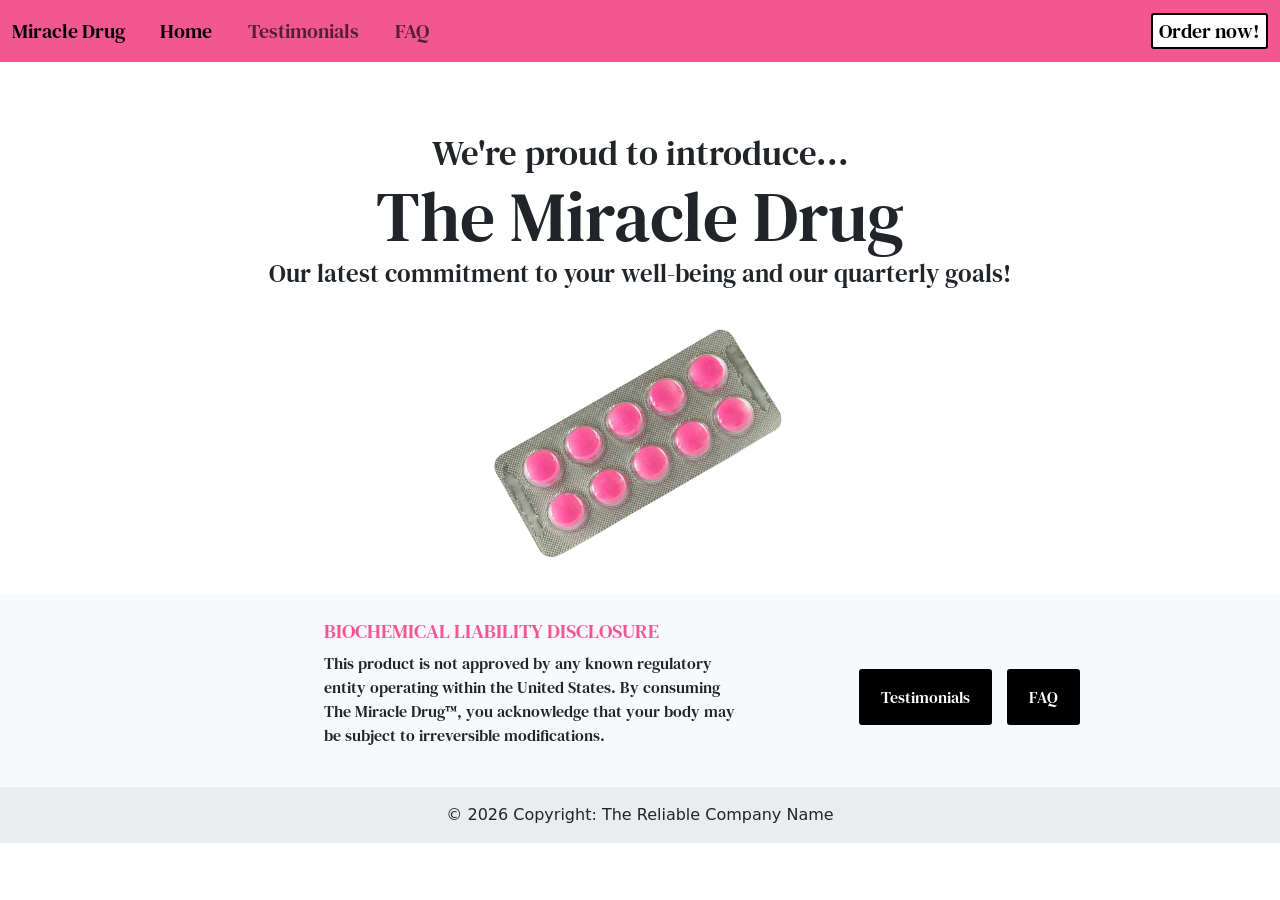
<file: index.html>
<!doctype html>
<html lang="en">
  <head>
    <meta charset="UTF-8" />
    <meta name="viewport" content="width=device-width, initial-scale=1.0" />
    <title>Miracle Drug</title>
    <meta
      name="description"
      content="Discover The Miracle Drug — the premium, board‑approved solution to life’s countless inefficiencies."
    />
    <link rel="preconnect" href="https://fonts.googleapis.com" />
    <link rel="preconnect" href="https://fonts.gstatic.com" crossorigin />
    <link
      href="https://fonts.googleapis.com/css2?family=DM+Serif+Text:ital@0;1&display=swap"
      rel="stylesheet"
    />
    <link
      href="https://cdn.jsdelivr.net/npm/bootstrap@5.3.8/dist/css/bootstrap.min.css"
      rel="stylesheet"
      integrity="sha384-sRIl4kxILFvY47J16cr9ZwB07vP4J8+LH7qKQnuqkuIAvNWLzeN8tE5YBujZqJLB"
      crossorigin="anonymous"
    />
    <script
      src="https://cdn.jsdelivr.net/npm/bootstrap@5.3.8/dist/js/bootstrap.bundle.min.js"
      integrity="sha384-FKyoEForCGlyvwx9Hj09JcYn3nv7wiPVlz7YYwJrWVcXK/BmnVDxM+D2scQbITxI"
      crossorigin="anonymous"
    ></script>
    <link rel="stylesheet" href="style.css" />
  </head>
  <body>
    <nav class="navbar navbar-expand-lg custom-navbar">
      <div class="container-fluid">
        <a class="navbar-brand" href="index.html">Miracle Drug</a>
        <button
          class="navbar-toggler"
          type="button"
          data-bs-toggle="collapse"
          data-bs-target="#navbarNav"
          aria-controls="navbarNav"
          aria-expanded="false"
          aria-label="Toggle navigation"
        >
          <span class="navbar-toggler-icon"></span>
        </button>
        <div class="collapse navbar-collapse" id="navbarNav">
          <ul class="navbar-nav">
            <li class="nav-item">
              <a class="nav-link active" aria-current="page" href="index.html"
                >Home</a
              >
            </li>
            <li class="nav-item">
              <a class="nav-link" href="testimonials.html">Testimonials</a>
            </li>
            <li class="nav-item">
              <a class="nav-link" href="faq.html">FAQ</a>
            </li>
          </ul>
          <form class="form-inline my-2 my-lg-0 ms-auto" action="purchase.html">
            <button class="order-button" type="submit">Order now!</button>
          </form>
        </div>
      </div>
    </nav>
    <h2>We're proud to introduce...</h2>
    <h1>The Miracle Drug</h1>
    <h3>Our latest commitment to your well-being and our quarterly goals!</h3>
    <img src="images/medicine-photo.png" alt="Miracle Drug pill" />
    <div class="buttons-phone">
      <a href="testimonials.html" class="button">Testimonials</a>
      <a href="faq.html" class="button">FAQ</a>
    </div>
    <footer class="bg-body-tertiary text-center text-lg-start">
      <div class="container p-4">
        <div class="row">
          <div class="col-lg-6 col-md-12 mb-4 mb-md-0">
            <h5 class="text-uppercase">Biochemical liability disclosure</h5>

            <p class="footer-text">
              This product is not approved by any known regulatory entity
              operating within the United States. By consuming The Miracle
              Drug™, you acknowledge that your body may be subject to
              irreversible modifications.
            </p>
          </div>

          <div class="col-lg-6 col-md-12 mb-4 mb-md-0">
            <div class="buttons">
              <a href="testimonials.html" class="button">Testimonials</a>
              <a href="faq.html" class="button">FAQ</a>
            </div>
          </div>
        </div>
      </div>
      <div
        class="text-center p-3"
        style="background-color: rgba(0, 0, 0, 0.05)"
      >
        © 2026 Copyright:
        <a class="text-body" href="https://miracle-drug-final.netlify.app/"
          >The Reliable Company Name</a
        >
      </div>
    </footer>
  </body>
</html>
</file>
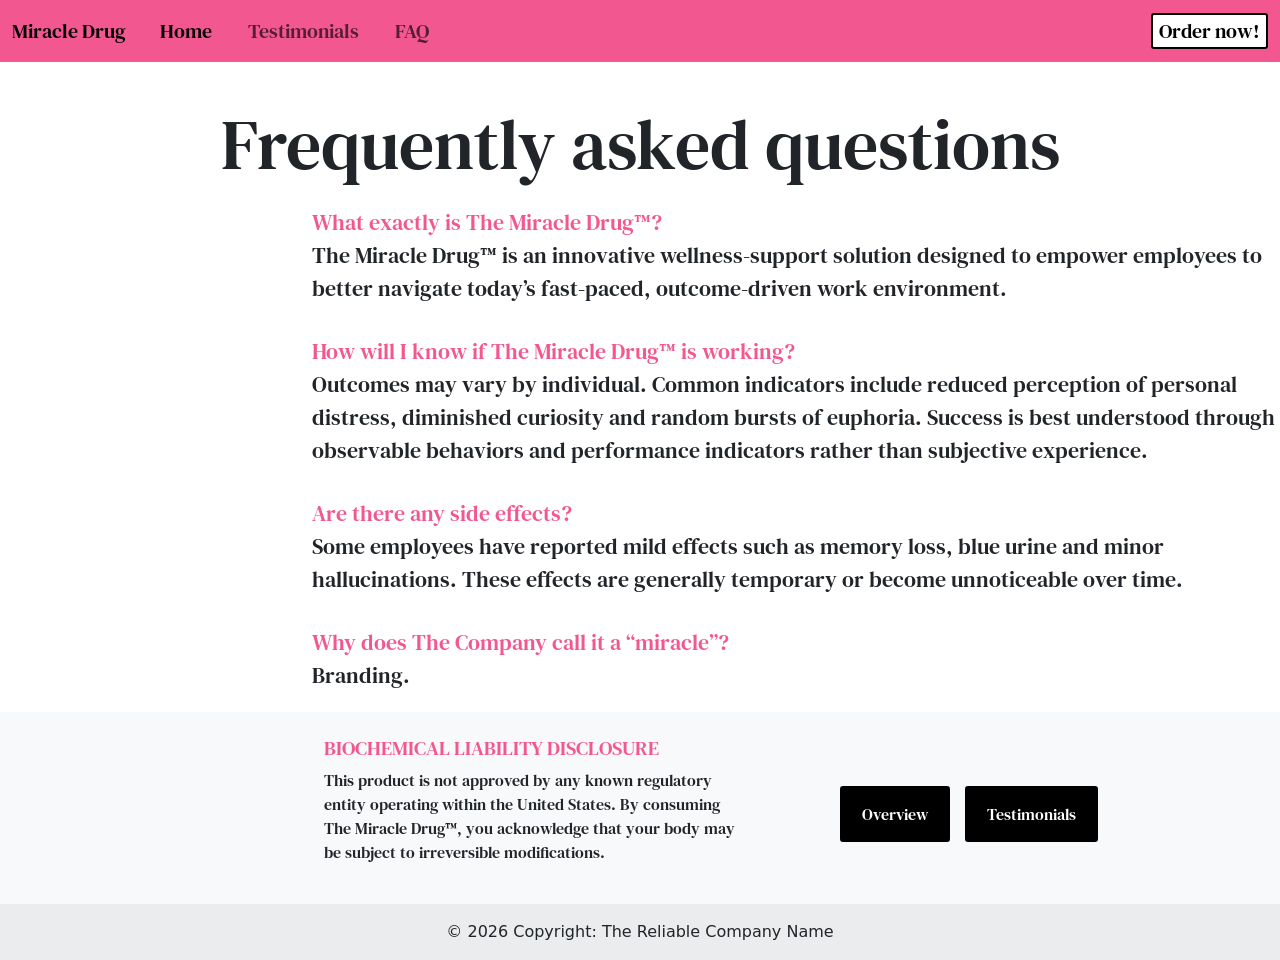
<file: faq.html>
<!doctype html>
<html lang="en">
  <head>
    <meta charset="UTF-8" />
    <meta name="viewport" content="width=device-width, initial-scale=1.0" />
    <title>Frequently Asked Questions</title>
    <meta
      name="description"
      content="Get direct, reliable answers about The Miracle Drug, designed to clarify every step of your experience and reinforce your path toward improved well‑being."
    />
    <link rel="preconnect" href="https://fonts.googleapis.com" />
    <link rel="preconnect" href="https://fonts.gstatic.com" crossorigin />
    <link
      href="https://fonts.googleapis.com/css2?family=DM+Serif+Text:ital@0;1&display=swap"
      rel="stylesheet"
    />
    <link
      href="https://cdn.jsdelivr.net/npm/bootstrap@5.3.8/dist/css/bootstrap.min.css"
      rel="stylesheet"
      integrity="sha384-sRIl4kxILFvY47J16cr9ZwB07vP4J8+LH7qKQnuqkuIAvNWLzeN8tE5YBujZqJLB"
      crossorigin="anonymous"
    />
    <script
      src="https://cdn.jsdelivr.net/npm/bootstrap@5.3.8/dist/js/bootstrap.bundle.min.js"
      integrity="sha384-FKyoEForCGlyvwx9Hj09JcYn3nv7wiPVlz7YYwJrWVcXK/BmnVDxM+D2scQbITxI"
      crossorigin="anonymous"
    ></script>
    <link rel="stylesheet" href="style.css" />
  </head>
  <body>
    <nav class="navbar navbar-expand-lg custom-navbar">
      <div class="container-fluid">
        <a class="navbar-brand" href="index.html">Miracle Drug</a>
        <button
          class="navbar-toggler"
          type="button"
          data-bs-toggle="collapse"
          data-bs-target="#navbarNav"
          aria-controls="navbarNav"
          aria-expanded="false"
          aria-label="Toggle navigation"
        >
          <span class="navbar-toggler-icon"></span>
        </button>
        <div class="collapse navbar-collapse" id="navbarNav">
          <ul class="navbar-nav">
            <li class="nav-item">
              <a class="nav-link active" aria-current="page" href="index.html"
                >Home</a
              >
            </li>
            <li class="nav-item">
              <a class="nav-link" href="testimonials.html">Testimonials</a>
            </li>
            <li class="nav-item">
              <a class="nav-link" href="faq.html">FAQ</a>
            </li>
          </ul>
          <form class="form-inline my-2 my-lg-0 ms-auto" action="purchase.html">
            <button class="order-button" type="submit">Order now!</button>
          </form>
        </div>
      </div>
    </nav>
    <h1 class="frequently-asked">Frequently asked questions</h1>
    <div class="container-fluid container-faq">
      <div class="question">What exactly is The Miracle Drug™?</div>
      <div class="answer">
        The Miracle Drug™ is an innovative wellness-support solution designed to
        empower employees to better navigate today’s fast-paced, outcome-driven
        work environment.
      </div>
      <br />
      <div class="question">
        How will I know if The Miracle Drug™ is working?
      </div>
      <div class="answer">
        Outcomes may vary by individual. Common indicators include reduced
        perception of personal distress, diminished curiosity and random bursts
        of euphoria. Success is best understood through observable behaviors and
        performance indicators rather than subjective experience.
      </div>
      <br />
      <div class="question">Are there any side effects?</div>
      <div class="answer">
        Some employees have reported mild effects such as memory loss, blue
        urine and minor hallucinations. These effects are generally temporary or
        become unnoticeable over time.
      </div>
      <br />
      <div class="question">Why does The Company call it a “miracle”?</div>
      <div class="answer">Branding.</div>
    </div>
    <div class="buttons-phone">
      <a href="testimonials.html" class="button">Testimonials</a>
      <a href="faq.html" class="button">FAQ</a>
    </div>
    <footer class="bg-body-tertiary text-center text-lg-start">
      <div class="container p-4">
        <div class="row">
          <div class="col-lg-6 col-md-12 mb-4 mb-md-0">
            <h5 class="text-uppercase">Biochemical liability disclosure</h5>

            <p class="footer-text">
              This product is not approved by any known regulatory entity
              operating within the United States. By consuming The Miracle
              Drug™, you acknowledge that your body may be subject to
              irreversible modifications.
            </p>
          </div>

          <div class="col-lg-6 col-md-12 mb-4 mb-md-0">
            <div class="buttons">
              <a href="index.html" class="button">Overview</a>
              <a href="testimonials.html" class="button">Testimonials</a>
            </div>
          </div>
        </div>
      </div>
      <div
        class="text-center p-3"
        style="background-color: rgba(0, 0, 0, 0.05)"
      >
        © 2026 Copyright:
        <a class="text-body" href="https://miracle-drug-final.netlify.app/"
          >The Reliable Company Name</a
        >
      </div>
    </footer>
  </body>
</html>
</file>
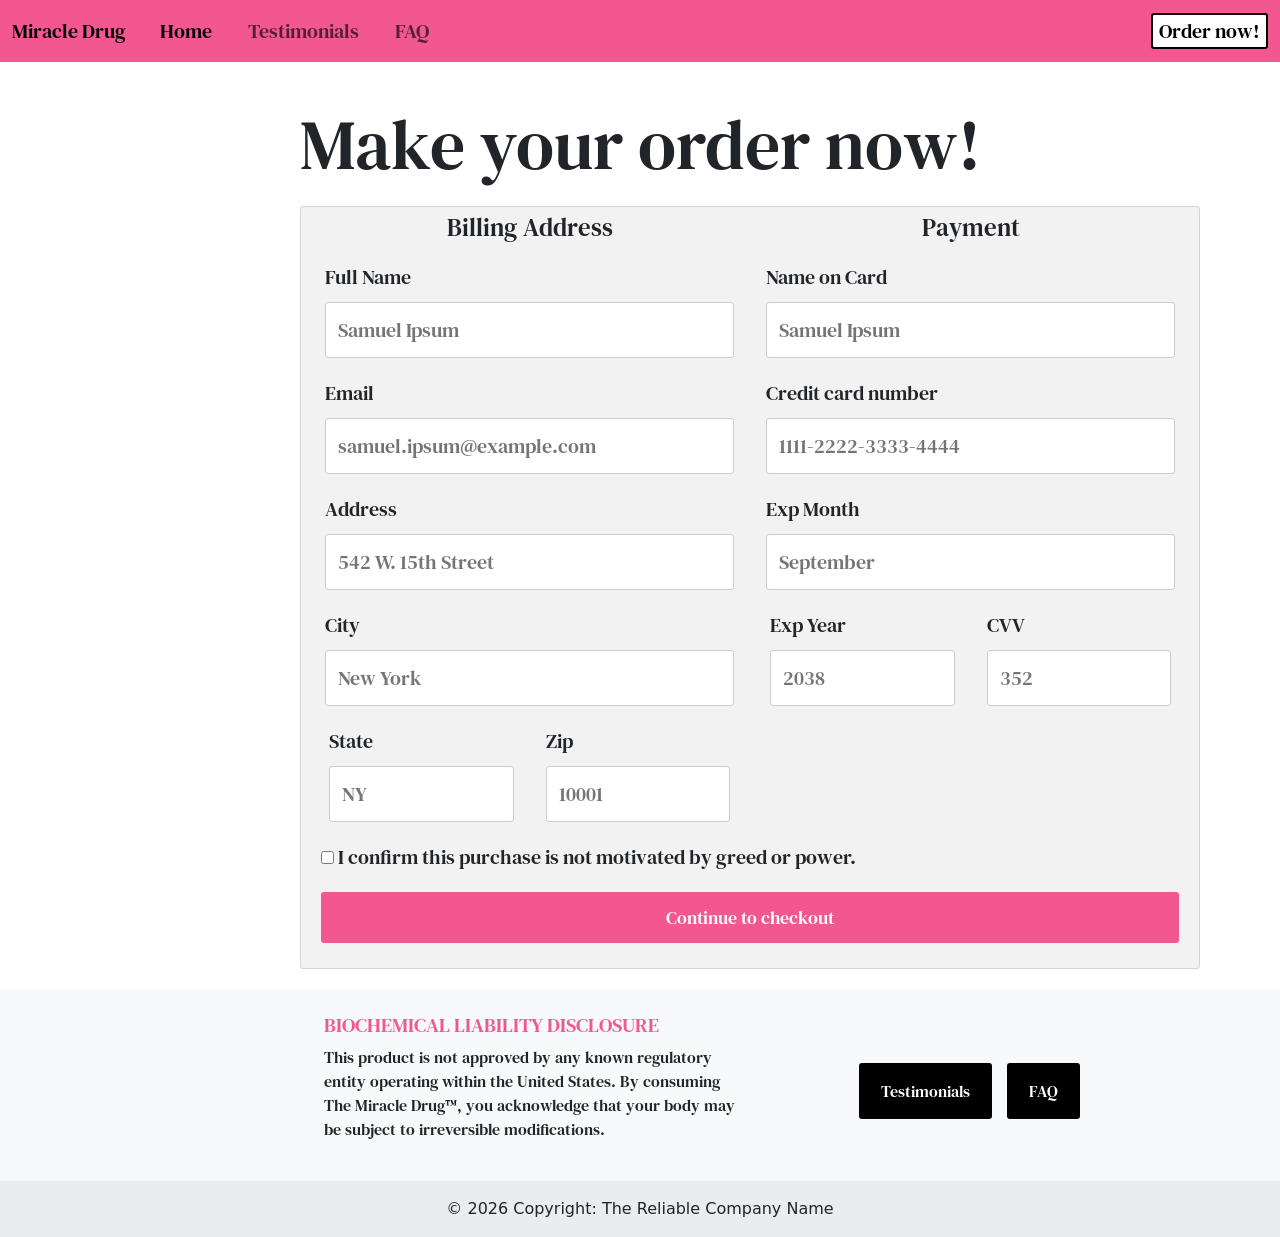
<file: purchase.html>
<!doctype html>
<html lang="en">
  <head>
    <meta charset="UTF-8" />
    <meta name="viewport" content="width=device-width, initial-scale=1.0" />
    <title>Order the Miracle Drug</title>
    <meta name="description"  content="Confirm your order and unlock access to The Miracle Drug, the product trusted by citizens who refuse to settle for the baseline." />
    <link rel="preconnect" href="https://fonts.googleapis.com" />
    <link rel="preconnect" href="https://fonts.gstatic.com" crossorigin />
    <link
      href="https://fonts.googleapis.com/css2?family=DM+Serif+Text:ital@0;1&display=swap"
      rel="stylesheet"
    />
    <link
      href="https://cdn.jsdelivr.net/npm/bootstrap@5.3.8/dist/css/bootstrap.min.css"
      rel="stylesheet"
      integrity="sha384-sRIl4kxILFvY47J16cr9ZwB07vP4J8+LH7qKQnuqkuIAvNWLzeN8tE5YBujZqJLB"
      crossorigin="anonymous"
    />
    <script
      src="https://cdn.jsdelivr.net/npm/bootstrap@5.3.8/dist/js/bootstrap.bundle.min.js"
      integrity="sha384-FKyoEForCGlyvwx9Hj09JcYn3nv7wiPVlz7YYwJrWVcXK/BmnVDxM+D2scQbITxI"
      crossorigin="anonymous"
    ></script>
    <link rel="stylesheet" href="style.css" />
    <script src="javascript.js"></script>
  </head>
  <body>
    <nav class="navbar navbar-expand-lg custom-navbar">
      <div class="container-fluid">
        <a class="navbar-brand" href="index.html">Miracle Drug</a>
        <button
          class="navbar-toggler"
          type="button"
          data-bs-toggle="collapse"
          data-bs-target="#navbarNav"
          aria-controls="navbarNav"
          aria-expanded="false"
          aria-label="Toggle navigation"
        >
          <span class="navbar-toggler-icon"></span>
        </button>
        <div class="collapse navbar-collapse" id="navbarNav">
          <ul class="navbar-nav">
            <li class="nav-item">
              <a class="nav-link active" aria-current="page" href="index.html"
                >Home</a
              >
            </li>
            <li class="nav-item">
              <a class="nav-link" href="testimonials.html">Testimonials</a>
            </li>
            <li class="nav-item">
              <a class="nav-link" href="faq.html">FAQ</a>
            </li>
          </ul>
          <form class="form-inline my-2 my-lg-0 ms-auto" action="purchase.html">
            <button class="order-button" type="submit">Order now!</button>
          </form>
        </div>
      </div>
    </nav>
    <h1 class="order">Make your order now!</h1>
    <div class="row purchase-row">
      <div class="col-75">
        <div class="container container-purchase">
          <form action="index.html">
            <div class="row">
              <div class="col-50">
                <h3>Billing Address</h3>
                <label for="fname"><i class="fa fa-user"></i> Full Name</label>
                <input
                  type="text"
                  id="fname"
                  name="firstname"
                  placeholder="Samuel Ipsum"
                />
                <label for="email"><i class="fa fa-envelope"></i> Email</label>
                <input
                  type="text"
                  id="email"
                  name="email"
                  placeholder="samuel.ipsum@example.com"
                />
                <label for="adr"
                  ><i class="fa fa-address-card-o"></i> Address</label
                >
                <input
                  type="text"
                  id="adr"
                  name="address"
                  placeholder="542 W. 15th Street"
                />
                <label for="city"><i class="fa fa-institution"></i> City</label>
                <input
                  type="text"
                  id="city"
                  name="city"
                  placeholder="New York"
                />

                <div class="row">
                  <div class="col-50">
                    <label for="state">State</label>
                    <input
                      type="text"
                      id="state"
                      name="state"
                      placeholder="NY"
                    />
                  </div>
                  <div class="col-50">
                    <label for="zip">Zip</label>
                    <input
                      type="text"
                      id="zip"
                      name="zip"
                      placeholder="10001"
                    />
                  </div>
                </div>
              </div>

              <div class="col-50">
                <h3>Payment</h3>
                <label for="cname">Name on Card</label>
                <input
                  type="text"
                  id="cname"
                  name="cardname"
                  placeholder="Samuel Ipsum"
                />
                <label for="ccnum">Credit card number</label>
                <input
                  type="text"
                  id="ccnum"
                  name="cardnumber"
                  placeholder="1111-2222-3333-4444"
                />
                <label for="expmonth">Exp Month</label>
                <input
                  type="text"
                  id="expmonth"
                  name="expmonth"
                  placeholder="September"
                />

                <div class="row">
                  <div class="col-50">
                    <label for="expyear">Exp Year</label>
                    <input
                      type="text"
                      id="expyear"
                      name="expyear"
                      placeholder="2038"
                    />
                  </div>
                  <div class="col-50">
                    <label for="cvv">CVV</label>
                    <input type="text" id="cvv" name="cvv" placeholder="352" />
                  </div>
                </div>
              </div>
            </div>
            <label>
              <input type="checkbox" />
              I confirm this purchase is not motivated by greed or power.
            </label>
            <input type="submit" value="Continue to checkout" class="btn" onclick="return clicked();"/>
          </form>
        </div>
      </div>
      </div>
    </div>
    <footer class="bg-body-tertiary text-center text-lg-start">
      <div class="container p-4">
        <div class="row">
          <div class="col-lg-6 col-md-12 mb-4 mb-md-0">
            <h5 class="text-uppercase">Biochemical liability disclosure</h5>

            <p class="footer-text">
              This product is not approved by any known regulatory entity
              operating within the United States. By consuming The Miracle
              Drug™, you acknowledge that your body may be subject to
              irreversible modifications.
            </p>
          </div>

          <div class="col-lg-6 col-md-12 mb-4 mb-md-0">
            <div class="buttons">
              <a href="testimonials.html" class="button">Testimonials</a>
              <a href="faq.html" class="button">FAQ</a>
            </div>
          </div>
        </div>
      </div>
      <div
        class="text-center p-3"
        style="background-color: rgba(0, 0, 0, 0.05)"
      >
        © 2026 Copyright:
        <a class="text-body" href="https://miracle-drug-final.netlify.app/"
          >The Reliable Company Name</a
        >
      </div>
    </footer>
  </body>
</html>
</file>
<file: style.css>
:root {
  --main-color: #f35790;
  --brand-font: "DM Serif Text", serif;
  --border: 2px solid #000;
}

body {
  overflow-x: hidden;
}

h2 {
  font-family: var(--brand-font);
  font-weight: 400;
  font-style: normal;
  font-size: 35px;
  margin: 70px 0px 0px 0px;
  text-align: center;
}

h1 {
  font-family: var(--brand-font);
  font-weight: 400;
  font-style: normal;
  font-size: 70px;
  margin: 0px 0px 0px 0px;
  text-align: center;
}

h3 {
  font-family: var(--brand-font);
  font-weight: 400;
  font-style: normal;
  font-size: 25px;
  margin: 0px 0px 20px 0px;
  text-align: center;
}

h5 {
  font-family: var(--brand-font);
  color: var(--main-color);
}

a.button {
  border: var(--border);
  border-radius: 3px;
  color: #fff;
  background: #000;
  font-family: var(--brand-font);
  font-weight: 400;
  font-style: normal;
  font-size: 16px;
  line-height: 28px;
  padding: 12px 20px;
  text-align: center;
  transition-duration: 0.15s;
  transition-property: all;
  cursor: pointer;
  transition-timing-function: cubic-bezier(0.4, 0, 0.2, 1);
}

a.button:hover {
  color: #000;
  background: var(--main-color);
}

.buttons {
  display: flex;
  justify-content: center;
  gap: 15px;
  margin: 50px 0px 0px 0px;
}

a {
  text-decoration: none;
}

img {
  width: 400px;
  display: block;
  margin: auto;
}

.custom-navbar {
  background-color: var(--main-color);
  font-family: var(--brand-font);
  font-weight: 400;
  font-style: normal;
  font-size: 20px;
}

.nav-link {
  margin: 0 10px;
}

.navbar {
  height: 48px;
}

.order-button {
  border: var(--border);
  border-radius: 3px;
  color: #000;
  background: #fff;
  font-family: var(--brand-font);
  font-weight: 400;
  font-style: normal;
  font-size: 20px;
  text-align: center;
  transition-duration: 0.15s;
  transition-property: all;
  cursor: pointer;
  transition-timing-function: cubic-bezier(0.4, 0, 0.2, 1);
}

.order-button:hover {
  color: #000;
  background: var(--main-color);
}

.container {
  font-family: var(--brand-font);
  font-weight: 400;
  font-style: normal;
  font-size: 20px;
  margin-top: 20px;
  margin-left: 300px;
  text-align: left;
  max-width: 900px;
}

.quote {
  color: var(--main-color);
  font-size: 22px;
}

.client {
  font-size: 20px;
}

.testimonials,
.frequently-asked {
  margin-top: 40px;
}

.comment {
  margin-bottom: 50px;
}

.client-photo {
  border-radius: 50%;
  margin-bottom: 15px;
  width: 100px;
}

.container-faq {
  font-family: var(--brand-font);
  font-weight: 400;
  font-style: normal;
  font-size: 20px;
  margin-top: 20px;
  margin-left: 300px;
  margin-right: 300px;
  text-align: left;
  max-width: 1000px;
}

.question {
  color: var(--main-color);
  font-size: 22px;
}

.answer {
  font-size: 22px;
}

.purchase-row {
  display: -ms-flexbox;
  display: flex;
  -ms-flex-wrap: wrap;
  flex-wrap: wrap;
  margin: 0 -16px;
}

.col-25 {
  -ms-flex: 25%;
  flex: 25%;
}

.col-50 {
  -ms-flex: 50%;
  flex: 50%;
}

.col-75 {
  -ms-flex: 75%;
  flex: 75%;
}

.col-25,
.col-50,
.col-75 {
  padding: 0 16px;
}

.container-purchase {
  background-color: #f2f2f2;
  padding: 5px 20px 15px 20px;
  border: 1px solid lightgrey;
  border-radius: 3px;
  max-width: 900px;
}

input[type="text"] {
  width: 100%;
  margin-bottom: 20px;
  padding: 12px;
  border: 1px solid #ccc;
  border-radius: 3px;
}

label {
  margin-bottom: 10px;
  display: block;
}

.icon-container {
  margin-bottom: 20px;
  padding: 7px 0;
  font-size: 20px;
}

.btn {
  background-color: var(--main-color);
  color: white;
  padding: 12px;
  margin: 10px 0;
  border: none;
  width: 100%;
  border-radius: 3px;
  cursor: pointer;
  font-size: 18px;
}

.btn:hover {
  background-color: var(--main-color);
}

span.price {
  float: right;
  color: grey;
}

.order {
  margin-top: 40px;
}

.footer-text {
  font-size: 16px;
}

.buttons-phone {
  display: flex;
  justify-content: center;
  gap: 15px;
  margin: 50px 0px 0px 0px;
}

.navbar {
  height: 100%;
}

@media (max-width: 900px) {
  h1 {
    font-size: 45px;
  }
  h3,
  .quote {
    font-size: 20px;
  }
  .container-faq,
  .container {
    margin-left: 10px;
  }
  .question,
  .answer,
  .client {
    font-size: 18px;
  }
  footer {
    display: none;
  }
}

@media (min-width: 900px) {
  .buttons-phone {
    display: none;
  }
}
</file>
